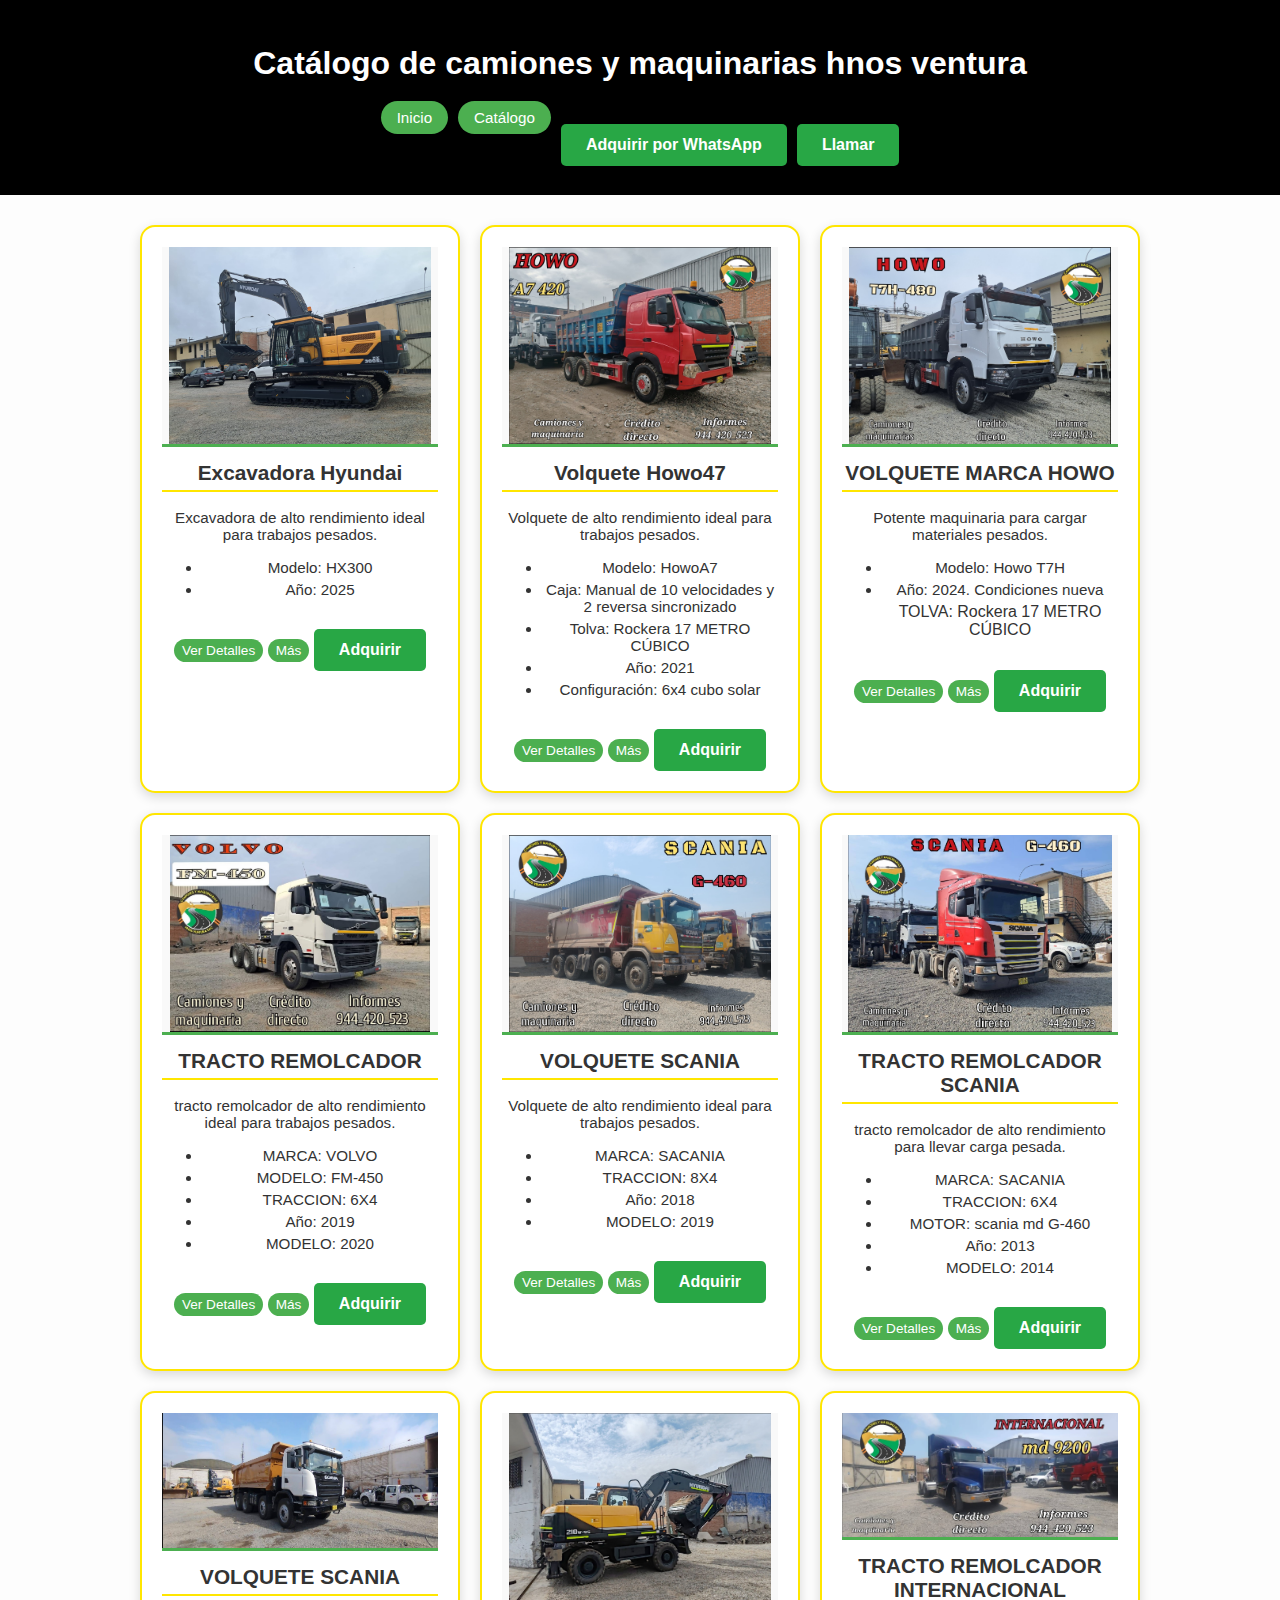
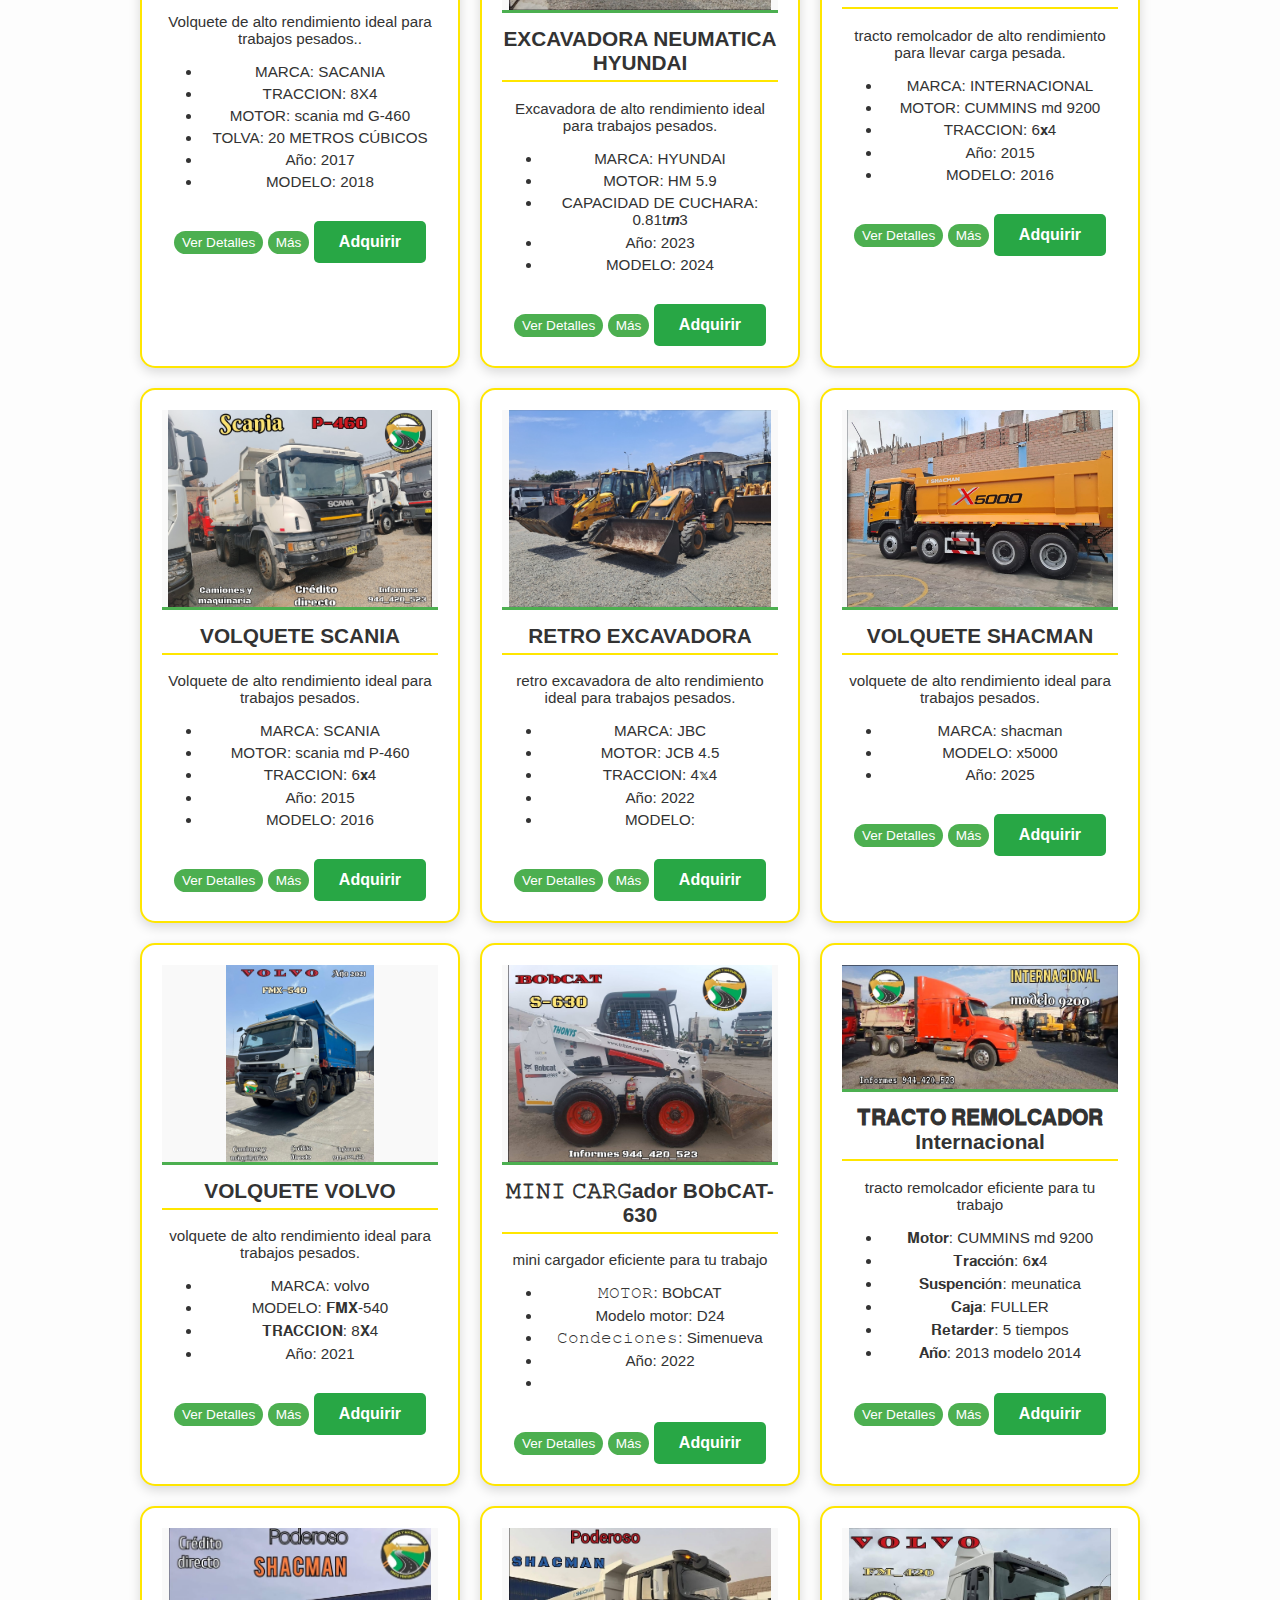
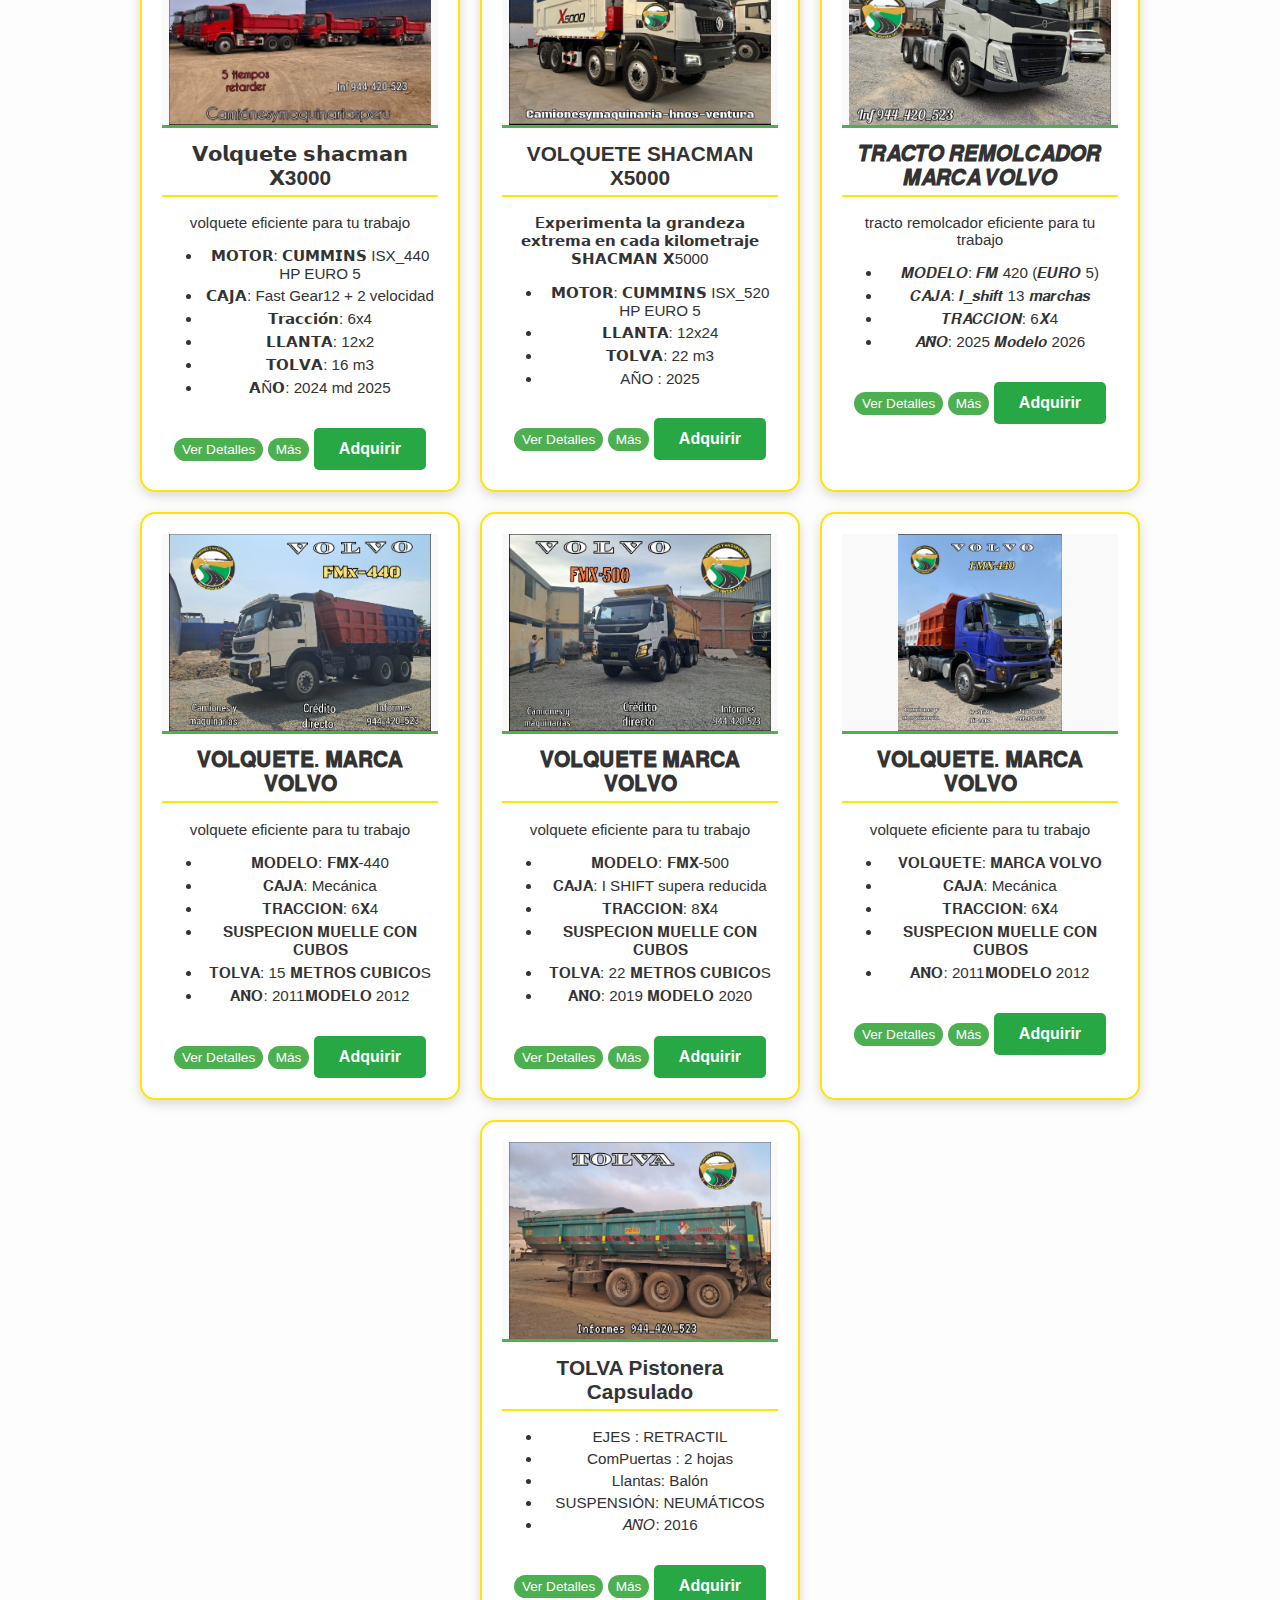
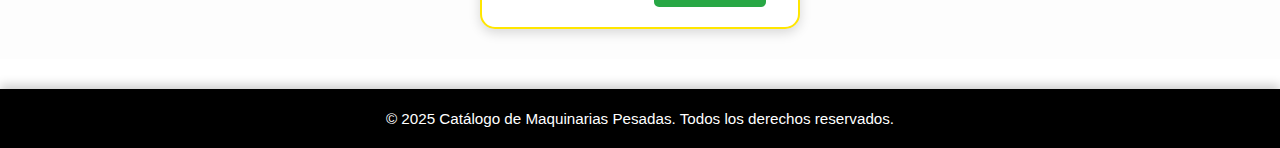
<file: index.html>
<!DOCTYPE html>
<html lang="es">
<head>
    <meta charset="UTF-8">
    <meta name="viewport" content="width=device-width, initial-scale=1.0">
    <title>Catálogo de camiones y maquinarias hnos ventura</title>
    <link rel="stylesheet" href="estilo.css">
</head>
<body>
    <header>
        <h1>Catálogo de camiones y maquinarias hnos ventura</h1>
        <nav>
            <ul>
                <li><a href="#inicio">Inicio</a></li>
                <li><a href="#catalogo">Catálogo</a></li>
                <li><a href="https://wa.me/944420523" class="btn-adquirir">Adquirir por WhatsApp</a></li>
                <li><a href="tel:+51 944 420 523" class="btn-adquirir">Llamar</a></li>
            </ul>
        </nav>
    </header>

    <section id="catalogo" class="catalogo">
        <div class="maquinaria">
            <img src="img/EXCAVADORA1/1.jpeg" alt="Excavadora">
            <h2>Excavadora Hyundai</h2>
            <p>Excavadora de alto rendimiento ideal para trabajos pesados.</p>
            <ul>
                <li>Modelo: HX300</li>
                <li>Año: 2025</li>
            </ul>
            <button onclick="mostrarDetalles('detalles1')">Ver Detalles</button>
            <div id="detalles1" class="detalles oculto">
                <p>Incluye tecnología avanzada de control, cabina ergonómica y mayor eficiencia en el consumo de combustible.</p>
                <button onclick="cerrarDetalles('detalles1')">Cerrar</button>
            </div>
            <button onclick="mostrarMas('galeria1')">Más</button>
            <div id="galeria1" class="galeria oculto">
                <img src="img/EXCAVADORA1/2.jpeg" alt="Excavadora vista lateral">
                <img src="img/EXCAVADORA1/3.jpeg" alt="Excavadora en acción">
            </div>
            <a href="https://wa.me/944420523" class="btn-adquirir"
            onclick="enviarWhatsApp('Excavadora Hyundai, Modelo: HX300, Año: 2025.')">
            Adquirir
         </a>
        </div>

        <div class="maquinaria">
            <img src="img/HOWO1/4.jpg" alt="Volquete Howo47">
            <h2>Volquete Howo47</h2>
            <p>Volquete de alto rendimiento ideal para trabajos pesados.</p>
            <ul>
                <li>Modelo: HowoA7</li>
                <li>Caja: Manual de 10 velocidades y 2 reversa sincronizado</li>
                <li>Tolva: Rockera 17 METRO CÚBICO</li>
                <li>Año: 2021</li>
                <li>Configuración: 6x4 cubo solar</li>
            </ul>
            <button onclick="mostrarDetalles('detalles2')">Ver Detalles</button>
            <div id="detalles2" class="detalles oculto">
                <p>Equipado con un potente motor que ofrece mayor rendimiento y durabilidad.</p>
                <button onclick="cerrarDetalles('detalles2')">Cerrar</button>
            </div>
            <button onclick="mostrarMas('galeria2')">Más</button>
            <div id="galeria2" class="galeria oculto">
                <img src="img/HOWO1/5.jpg" alt="Volquete vista lateral">
                <img src="img/HOWO1/6.jpg" alt="Volquete en acción">
                <img src="img/HOWO1/7.jpg" alt="Volquete en acción">
            </div>
            <a href="https://wa.me/944420523" class="btn-adquirir"
            onclick="enviarWhatsApp('Volquete Howo47 , Modelo: HowoA7  , Tolva: Rockera 17 METRO CÚBICO , Año: 2021 .')">
            Adquirir
         </a>
        </div>

        <div class="maquinaria">
            <img src="img/HOWO2/1.jpg" alt="volquete">
            <h2>VOLQUETE MARCA HOWO </h2>
            <p>Potente maquinaria para cargar materiales pesados.</p>
            <ul>
                <li>Modelo: Howo T7H</li>
                <li>Año:  2024. Condiciones nueva </li>
                </li>TOLVA:     Rockera 17 METRO CÚBICO</li>
            </ul>
            <button onclick="mostrarDetalles('detalles3')">Ver Detalles</button>
            <div id="detalles3" class="detalles oculto">
                <p>Con excelente capacidad de carga y eficiencia en el consumo de combustible.</p>
                <button onclick="cerrarDetalles('detalles3')">Cerrar</button>
            </div>
            <button onclick="mostrarMas('galeria3')">Más</button>
            <div id="galeria3" class="galeria oculto">
                <img src="img/HOWO2/2.jpg" alt="Cargador frontal lateral">
                <img src="img/HOWO2/3.jpg" alt="Cargador frontal en acción">
                <img src="img/HOWO2/1.jpg" alt="Cargador frontal en acción">
            </div>
            <a href="https://wa.me/944420523" class="btn-adquirir"
            onclick="enviarWhatsApp('VOLQUETE MARCA HOWO , Modelo: Howo T7H , Año:  2024. Condiciones nueva , TOLVA:     Rockera 17 METRO CÚBICO.')">
            Adquirir
         </a>
        </div>

        <div class="maquinaria">
            <img src="img/TRACTO REMOLCADOR1/1.jpg" alt="Tracto remolcador">
            <h2>TRACTO REMOLCADOR </h2>
            <p>tracto remolcador de alto rendimiento ideal para trabajos pesados.</p>
            <ul>
                <li>MARCA: VOLVO </li>
                <li>MODELO: FM-450 </li>
                <li>TRACCION: 6X4 </li>
                <li>Año: 2019</li>
                <li>MODELO: 2020</li>
            </ul>
            <button onclick="mostrarDetalles('detalles4')">Ver Detalles</button>
            <div id="detalles4" class="detalles oculto">
                <p>Cuenta con un diseño robusto y sistema hidráulico avanzado.</p>
                <button onclick="cerrarDetalles('detalles4')">Cerrar</button>
            </div>
            <button onclick="mostrarMas('galeria4')">Más</button>
            <div id="galeria4" class="galeria oculto">
                <img src="img/TRACTO REMOLCADOR1/2.jpg" alt="Retroexcavadora vista lateral">
                <img src="img/TRACTO REMOLCADOR1/3.jpg" alt="Retroexcavadora en acción">
                <img src="img/TRACTO REMOLCADOR1/4.jpg" alt="Retroexcavadora en acción">
                <img src="img/TRACTO REMOLCADOR1/5.jpg" alt="Retroexcavadora en acción">
            </div>
            <a href="https://wa.me/944420523" class="btn-adquirir"
            onclick="enviarWhatsApp('TRACTO REMOLCADOR , MARCA: VOLVO , MODELO: FM-450 , TRACCION: 6X4 , Año: 2019.')">
            Adquirir
         </a>
        </div>
        <div class="maquinaria">
            <img src="img/VOLQUETE SCANIA/1.jpg" alt="volquete scania">
            <h2>VOLQUETE SCANIA  </h2>
            <p>Volquete de alto rendimiento ideal para trabajos pesados.</p>
            <ul>
                <li>MARCA: SACANIA </li>
                <li>TRACCION: 8X4 </li>
                <li>Año: 2018</li>
                <li>MODELO: 2019</li>
            </ul>
            <button onclick="mostrarDetalles('detalles5')">Ver Detalles</button>
            <div id="detalles5" class="detalles oculto">
                <p>Cuenta con un diseño robusto y sistema hidráulico avanzado.</p>
                <button onclick="cerrarDetalles('detalles5')">Cerrar</button>
            </div>
            <button onclick="mostrarMas('galeria5')">Más</button>
            <div id="galeria5" class="galeria oculto">
                <img src="img/VOLQUETE SCANIA/2.jpg" alt="Retroexcavadora vista lateral">
                <img src="img/VOLQUETE SCANIA/3.jpg" alt="Retroexcavadora en acción">
                <img src="img/VOLQUETE SCANIA/4.jpg" alt="Retroexcavadora en acción">
                <img src="img/VOLQUETE SCANIA/5.jpg" alt="Retroexcavadora en acción">
            </div>
            <a href="https://wa.me/944420523" class="btn-adquirir"
            onclick="enviarWhatsApp('VOLQUETE SCANIA , MARCA: SACANIA , TRACCION: 8X4 , Año: 2018 , MODELO: 2019  .')">
            Adquirir
         </a>
        </div>
        <div class="maquinaria">
            <img src="img/TRACTO REMOLCADOR2/1.jpg" alt="tracto remolcador scania">
            <h2> TRACTO REMOLCADOR SCANIA  </h2>
            <p>tracto remolcador de alto rendimiento para llevar carga pesada.</p>
            <ul>
                <li>MARCA: SACANIA </li>
                <li>TRACCION: 6X4 </li>
                <li>MOTOR:  scania  md G-460 </li>
                <li>Año: 2013</li>
                <li>MODELO: 2014</li>
            </ul>
            <button onclick="mostrarDetalles('detalles6')">Ver Detalles</button>
            <div id="detalles6" class="detalles oculto">
                <p>Cuenta con un diseño robusto y sistema hidráulico avanzado.</p>
                <button onclick="cerrarDetalles('detalles6')">Cerrar</button>
            </div>
            <button onclick="mostrarMas('galeria6')">Más</button>
            <div id="galeria6" class="galeria oculto">
                <img src="img/TRACTO REMOLCADOR2/2.jpg" alt="Retroexcavadora vista lateral">
                <img src="img/TRACTO REMOLCADOR2/3.jpg" alt="Retroexcavadora en acción">
                <img src="img/TRACTO REMOLCADOR2/4.jpg" alt="Retroexcavadora en acción">
                <img src="img/TRACTO REMOLCADOR2/5.jpg" alt="Retroexcavadora en acción">
            </div>
            <a href="https://wa.me/944420523" class="btn-adquirir"
            onclick="enviarWhatsApp('TRACTO REMOLCADOR SCANIA  , MARCA: SACANIA , TRACCION: 6X4 , MOTOR:  scania  md G-460 , Año: 2013 , MODELO: 2014.')">
            Adquirir
         </a>
        </div>
        <div class="maquinaria">
            <img src="img/VOLQUETE 2/5.jpg" alt="volquete scania">
            <h2> VOLQUETE SCANIA  </h2>
            <p>Volquete de alto rendimiento ideal para trabajos pesados..</p>
            <ul>
                <li>MARCA: SACANIA </li>
                <li>TRACCION: 8X4 </li>
                <li>MOTOR:  scania  md G-460 </li>
                <li>TOLVA:  20 METROS CÚBICOS</li>
                <li>Año: 2017</li>
                <li>MODELO: 2018</li>
            </ul>
            <button onclick="mostrarDetalles('detalles7')">Ver Detalles</button>
            <div id="detalles7" class="detalles oculto">
                <p>Cuenta con un diseño robusto y sistema hidráulico avanzado.</p>
                <button onclick="cerrarDetalles('detalles7')">Cerrar</button>
            </div>
            <button onclick="mostrarMas('galeria7')">Más</button>
            <div id="galeria7" class="galeria oculto">
                <img src="img/VOLQUETE 2/4.jpg" alt="Retroexcavadora vista lateral">
                <img src="img/VOLQUETE 2/3.jpg" alt="Retroexcavadora en acción">
                <img src="img/VOLQUETE 2/2.jpg" alt="Retroexcavadora en acción">
                <img src="img/VOLQUETE 2/1.jpg" alt="Retroexcavadora en acción">
                <img src="img/VOLQUETE 2/6.jpg" alt="Retroexcavadora en acción">
            </div>
            <a href="https://wa.me/944420523" class="btn-adquirir"
            onclick="enviarWhatsApp('VOLQUETE SCANIA  , MARCA: SACANIA , TRACCION: 8X4  , MOTOR:  scania  md G-460 , TOLVA:  20 METROS CÚBICOS , Año: 2017 , MODELO: 2018.')">
            Adquirir
         </a>
        </div>
        <div class="maquinaria">
            <img src="img/EXCAVADORA RUEDAS/5.jpg" alt="Excavadora">
            <h2> EXCAVADORA NEUMATICA HYUNDAI  </h2>
            <p>Excavadora de alto rendimiento ideal para trabajos pesados.</p>
            <ul>
                <li>MARCA: HYUNDAI</li>
                <li>MOTOR:   HM 5.9 </li>
                <li>CAPACIDAD DE CUCHARA:  0.81t𝒎3 </li>
                <li>Año: 2023</li>
                <li>MODELO: 2024</li>
            </ul>
            <button onclick="mostrarDetalles('detalles8')">Ver Detalles</button>
            <div id="detalles8" class="detalles oculto">
                <p>Cuenta con un diseño robusto y sistema hidráulico avanzado.</p>
                <button onclick="cerrarDetalles('detalles8')">Cerrar</button>
            </div>
            <button onclick="mostrarMas('galeria8')">Más</button>
            <div id="galeria8" class="galeria oculto">
                <img src="img/EXCAVADORA RUEDAS/1.jpg" alt="Retroexcavadora vista lateral">
                <img src="img/EXCAVADORA RUEDAS/2.jpg" alt="Retroexcavadora en acción">
                <img src="img/EXCAVADORA RUEDAS/3.jpg" alt="Retroexcavadora en acción">
                <img src="img/EXCAVADORA RUEDAS/4.jpg" alt="Retroexcavadora en acción">
                <img src="img/EXCAVADORA RUEDAS/5.jpg" alt="Retroexcavadora en acción">
            </div>
            <a href="https://wa.me/944420523" class="btn-adquirir"
            onclick="enviarWhatsApp('EXCAVADORA NEUMATICA HYUNDAI  , MARCA: HYUNDAI , MOTOR:   HM 5.9  , CAPACIDAD DE CUCHARA:  0.81t𝒎3 , Año: 2023 , MODELO: 2024.')">
            Adquirir
         </a>
        </div>
        <div class="maquinaria">
            <img src="img/TRACTO INTER/1.jpg" alt="Excavadora">
            <h2> TRACTO REMOLCADOR INTERNACIONAL   </h2>
            <p>tracto remolcador de alto rendimiento para llevar carga pesada.</p>
            <ul>
                <li>MARCA: INTERNACIONAL</li>
                <li>MOTOR:   CUMMINS  md 9200 </li>
                <li>TRACCION: 6𝐱4 </li>
                <li>Año: 2015</li>
                <li>MODELO: 2016</li>
            </ul>
            <button onclick="mostrarDetalles('detalles9')">Ver Detalles</button>
            <div id="detalles9" class="detalles oculto">
                <p>Cuenta con un diseño robusto y sistema hidráulico avanzado.</p>
                <button onclick="cerrarDetalles('detalles9')">Cerrar</button>
            </div>
            <button onclick="mostrarMas('galeria9')">Más</button>
            <div id="galeria9" class="galeria oculto">
                <img src="img/TRACTO INTER/2.jpg" alt="Retroexcavadora vista lateral">
                <img src="img/TRACTO INTER/3.jpg" alt="Retroexcavadora en acción">
                <img src="img/TRACTO INTER/4.jpg" alt="Retroexcavadora en acción">
                <img src="img/TRACTO INTER/5.jpg" alt="Retroexcavadora en acción">
                <img src="img/TRACTO INTER/6.jpg" alt="Retroexcavadora en acción">
            </div>
            <a href="https://wa.me/944420523" class="btn-adquirir"
            onclick="enviarWhatsApp('TRACTO REMOLCADOR INTERNACIONAL , MARCA: INTERNACIONAL , MOTOR:   CUMMINS  md 9200 , TRACCION: 6𝐱4  , Año: 2015 , MODELO: 2016.')">
            Adquirir
         </a>
        </div>
        <div class="maquinaria">
            <img src="img/VOLQUETE3/1.jpg" alt="Excavadora">
            <h2> VOLQUETE SCANIA  </h2>
            <p>Volquete de alto rendimiento ideal para trabajos pesados.</p>
            <ul>
                <li>MARCA: SCANIA</li>
                <li>MOTOR:   scania  md P-460 </li>
                <li>TRACCION: 6𝐱4 </li>
                <li>Año: 2015</li>
                <li>MODELO: 2016</li>
            </ul>
            <button onclick="mostrarDetalles('detalles10')">Ver Detalles</button>
            <div id="detalles10" class="detalles oculto">
                <p>Cuenta con un diseño robusto y sistema hidráulico avanzado.</p>
                <button onclick="cerrarDetalles('detalles10')">Cerrar</button>
            </div>
            <button onclick="mostrarMas('galeria10')">Más</button>
            <div id="galeria10" class="galeria oculto">
                <img src="img/VOLQUETE3/2.jpg" alt="Retroexcavadora vista lateral">
                <img src="img/VOLQUETE3/3.jpg" alt="Retroexcavadora en acción">
                <img src="img/VOLQUETE3/4.jpg" alt="Retroexcavadora en acción">
                <img src="img/VOLQUETE3/5.jpg" alt="Retroexcavadora en acción">
                <img src="img/VOLQUETE3/6.jpg" alt="Retroexcavadora en acción">
            </div>
            <a href="https://wa.me/944420523" class="btn-adquirir"
            onclick="enviarWhatsApp('VOLQUETE SCANIA , MARCA: SCANIA , MOTOR:   scania  md P-460 , TRACCION: 6𝐱4  , Año: 2015 , MODELO: 2016.')">
            Adquirir
         </a>
        </div>
        <div class="maquinaria">
            <img src="img/RETRO EXCAVADORA/6.jpg" alt="Excavadora">
            <h2> RETRO EXCAVADORA </h2>
            <p>retro excavadora de alto rendimiento ideal para trabajos pesados.</p>
            <ul>
                <li>MARCA: JBC</li>
                <li>MOTOR:  JCB  4.5 </li>
                <li>TRACCION: 4𝕩4   </li>
                <li>Año: 2022</li>
                <li>MODELO:</li>
            </ul>
            <button onclick="mostrarDetalles('detalles11')">Ver Detalles</button>
            <div id="detalles11" class="detalles oculto">
                <p>Cuenta con un diseño robusto y sistema hidráulico avanzado.</p>
                <button onclick="cerrarDetalles('detalles11')">Cerrar</button>
            </div>
            <button onclick="mostrarMas('galeria11')">Más</button>
            <div id="galeria11" class="galeria oculto">
                <img src="img/RETRO EXCAVADORA/1.jpg" alt="Retroexcavadora vista lateral">
                <img src="img/RETRO EXCAVADORA/2.jpg" alt="Retroexcavadora en acción">
                <img src="img/RETRO EXCAVADORA/3.jpg" alt="Retroexcavadora en acción">
                <img src="img/RETRO EXCAVADORA/4.jpg" alt="Retroexcavadora en acción">
                <img src="img/RETRO EXCAVADORA/5.jpg" alt="Retroexcavadora en acción">
            </div>
            <a href="https://wa.me/944420523" class="btn-adquirir"
            onclick="enviarWhatsApp(' RETRO EXCAVADORA , MARCA: JBC , MOTOR:  JCB  4.5 , TRACCION: 4𝕩4 , Año: 2022.')">
            Adquirir
         </a>
        </div>
        <div class="maquinaria">
            <img src="img/VOLQUETE SHACMAN/1.jpg" alt="Excavadora">
            <h2> VOLQUETE SHACMAN </h2>
            <p>volquete  de alto rendimiento ideal para trabajos pesados.</p>
            <ul>
                <li>MARCA: shacman </li>
                <li>MODELO: x5000</li>
                <li>Año: 2025</li>
            </ul>
            <button onclick="mostrarDetalles('detalles12')">Ver Detalles</button>
            <div id="detalles12" class="detalles oculto">
                <p>Cuenta con un diseño robusto y sistema hidráulico avanzado.</p>
                <button onclick="cerrarDetalles('detalles12')">Cerrar</button>
            </div>
            <button onclick="mostrarMas('galeria12')">Más</button>
            <div id="galeria12" class="galeria oculto">
                <img src="img/VOLQUETE SHACMAN/2.jpg" alt="Retroexcavadora vista lateral">
                <img src="img/VOLQUETE SHACMAN/3.jpg" alt="Retroexcavadora en acción">
                <img src="img/VOLQUETE SHACMAN/4.jpg" alt="Retroexcavadora en acción">
                <img src="img/VOLQUETE SHACMAN/5.jpg" alt="Retroexcavadora en acción">
                
            </div>
            <a href="https://wa.me/944420523" class="btn-adquirir"
            onclick="enviarWhatsApp('VOLQUETE SHACMAN , MARCA: shacman  , MODELO: x5000 , Año: 2025.')">
            Adquirir
         </a>
        </div>
        <div class="maquinaria">
            <img src="img/VOLQUETE VOLVO/1.jpg" alt="Excavadora">
            <h2> VOLQUETE VOLVO </h2>
            <p>volquete  de alto rendimiento ideal para trabajos pesados.</p>
            <ul>
                <li>MARCA: volvo </li>
                <li>MODELO: 𝐅𝐌𝐗-540</li>
                <li>𝐓𝐑𝐀𝐂𝐂𝐈𝐎𝐍:    8𝐗4</li>
                <li>Año: 2021</li>
            </ul>
            <button onclick="mostrarDetalles('detalles13')">Ver Detalles</button>
            <div id="detalles13" class="detalles oculto">
                <p>Cuenta con un diseño robusto y sistema hidráulico avanzado.</p>
                <button onclick="cerrarDetalles('detalles13')">Cerrar</button>
            </div>
            <button onclick="mostrarMas('galeria13')">Más</button>
            <div id="galeria13" class="galeria oculto">
                <img src="img/VOLQUETE VOLVO/2.jpg" alt="Retroexcavadora vista lateral">
                <img src="img/VOLQUETE VOLVO/3.jpg" alt="Retroexcavadora en acción">
                <img src="img/VOLQUETE VOLVO/4.jpg" alt="Retroexcavadora en acción">
                <img src="img/VOLQUETE VOLVO/5.jpg" alt="Retroexcavadora en acción">
                <img src="img/VOLQUETE VOLVO/6.jpg" alt="Retroexcavadora en acción">
                
            </div>
            <a href="https://wa.me/944420523" class="btn-adquirir"
            onclick="enviarWhatsApp('VOLQUETE VOLVO , MARCA: volvo  , MODELO: 𝐅𝐌𝐗-540 , 𝐓𝐑𝐀𝐂𝐂𝐈𝐎𝐍:    8𝐗4 , Año: 2021.')">
            Adquirir
         </a>
        </div>
        <div class="maquinaria">
            <img src="img/MINICARGADOR/1.jpg" alt="Excavadora">
            <h2> 𝙼𝙸𝙽𝙸 𝙲𝙰𝚁𝙶ador BObCAT-630 </h2>
            <p>mini cargador eficiente para tu trabajo</p>
            <ul>
                <li>𝙼𝙾𝚃𝙾𝚁:   BObCAT</li>
                <li>Modelo motor:   D24</li>
                <li>𝙲𝚘𝚗𝚍𝚎𝚌𝚒𝚘𝚗𝚎𝚜: Simenueva</li>
                <li>Año: 2022</li>
                <li> </li>
            </ul>
            <button onclick="mostrarDetalles('detalles14')">Ver Detalles</button>
            <div id="detalles14" class="detalles oculto">
                <p>Cuenta con un diseño robusto y sistema hidráulico avanzado.</p>
                <button onclick="cerrarDetalles('detalles14')">Cerrar</button>
            </div>
            <button onclick="mostrarMas('galeria14')">Más</button>
            <div id="galeria14" class="galeria oculto">
                <img src="img/MINICARGADOR/2.jpg" alt="Retroexcavadora vista lateral">
                <img src="img/MINICARGADOR/3.jpg" alt="Retroexcavadora en acción">
                <img src="img/MINICARGADOR/4.jpg" alt="Retroexcavadora en acción">
                <img src="img/MINICARGADOR/5.jpg" alt="Retroexcavadora en acción">
                <img src="img/MINICARGADOR/6.jpg" alt="Retroexcavadora en acción">
                
            </div>
            <a href="https://wa.me/944420523" class="btn-adquirir"
            onclick="enviarWhatsApp('𝙼𝙸𝙽𝙸 𝙲𝙰𝚁𝙶ador BObCAT-630 , 𝙼𝙾𝚃𝙾𝚁:   BObCAT , Modelo motor:   D24 , 𝙲𝚘𝚗𝚍𝚎𝚌𝚒𝚘𝚗𝚎𝚜: Simenueva , Año: 2022.')">
            Adquirir
         </a>
        </div>
        <div class="maquinaria">
            <img src="img/TRACTO REMOLCADOR CAMION/1.jpg" alt="Excavadora">
            <h2>𝐓𝐑𝐀𝐂𝐓𝐎  𝐑𝐄𝐌𝐎𝐋𝐂𝐀𝐃𝐎𝐑 Internacional</h2>
            <p>tracto remolcador eficiente para tu trabajo</p>
            <ul>
                <li>𝐌𝐨𝐭𝐨𝐫:  CUMMINS  md 9200</li>
                <li>𝐓𝐫𝐚𝐜𝐜𝐢ó𝐧:     6𝐱4</li>
                <li>𝐒𝐮𝐬𝐩𝐞𝐧𝐜𝐢ó𝐧: meunatica</li>
                <li>𝐂𝐚𝐣𝐚:   FULLER  </li>
                <li>𝐑𝐞𝐭𝐚𝐫𝐝𝐞𝐫:  5 tiempos </li>
                <li>𝐀𝐧̃𝐨:  2013 modelo 2014 </li>
                
            </ul>
            <button onclick="mostrarDetalles('detalles15')">Ver Detalles</button>
            <div id="detalles15" class="detalles oculto">
                <p>Cuenta con un diseño robusto y sistema hidráulico avanzado.</p>
                <button onclick="cerrarDetalles('detalles15')">Cerrar</button>
            </div>
            <button onclick="mostrarMas('galeria15')">Más</button>
            <div id="galeria15" class="galeria oculto">
                <img src="img/TRACTO REMOLCADOR CAMION/2.jpg" alt="Retroexcavadora vista lateral">
                <img src="img/TRACTO REMOLCADOR CAMION/3.jpg" alt="Retroexcavadora en acción">
                <img src="img/TRACTO REMOLCADOR CAMION/4.jpg" alt="Retroexcavadora en acción">
                <img src="img/TRACTO REMOLCADOR CAMION/5.jpg" alt="Retroexcavadora en acción">
                <img src="img/TRACTO REMOLCADOR CAMION/6.jpg" alt="Retroexcavadora en acción">
                
            </div>
            <a href="https://wa.me/944420523" class="btn-adquirir"
            onclick="enviarWhatsApp('𝐓𝐑𝐀𝐂𝐓𝐎  𝐑𝐄𝐌𝐎𝐋𝐂𝐀𝐃𝐎𝐑 Internacional , 𝐌𝐨𝐭𝐨𝐫:  CUMMINS  md 9200 , 𝐓𝐫𝐚𝐜𝐜𝐢ó𝐧:     6𝐱4 , 𝐒𝐮𝐬𝐩𝐞𝐧𝐜𝐢ó𝐧: meunatica , 𝐂𝐚𝐣𝐚:   FULLER , 𝐑𝐞𝐭𝐚𝐫𝐝𝐞𝐫:  5 tiempos , 𝐀𝐧̃𝐨:  2013 modelo 2014.')">
            Adquirir
         </a>
        </div>
        <div class="maquinaria">
            <img src="img/VOLQUETE SHACMAN 1/1.jpg" alt="Excavadora">
            <h2>𝗩𝗼𝗹𝗾𝘂𝗲𝘁𝗲 𝘀𝗵𝗮𝗰𝗺𝗮𝗻 𝗫3000 </h2>
            <p>volquete eficiente para tu trabajo</p>
            <ul>
                <li>𝗠𝗢𝗧𝗢𝗥: 𝗖𝗨𝗠𝗠𝗜𝗡𝗦 ISX_440 HP EURO 5</li>
                <li>𝗖𝗔𝗝𝗔:  Fast Gear12 + 2 velocidad</li>
                <li>𝗧𝗿𝗮𝗰𝗰𝗶𝗼́𝗻: 6x4</li>
                <li>𝗟𝗟𝗔𝗡𝗧𝗔:  12x2  </li>
                <li> 𝗧𝗢𝗟𝗩𝗔:  16 m3 </li>
                <li>𝗔Ñ𝗢:  2024 md 2025 </li>
                
            </ul>
            <button onclick="mostrarDetalles('detalles16')">Ver Detalles</button>
            <div id="detalles16" class="detalles oculto">
                <p>Cuenta con un diseño robusto y sistema hidráulico avanzado.</p>
                <button onclick="cerrarDetalles('detalles16')">Cerrar</button>
            </div>
            <button onclick="mostrarMas('galeria16')">Más</button>
            <div id="galeria16" class="galeria oculto">
                <img src="img/VOLQUETE SHACMAN 1/2.jpg" alt="Retroexcavadora vista lateral">
                <img src="img/VOLQUETE SHACMAN 1/3.jpg" alt="Retroexcavadora en acción">
                <img src="img/VOLQUETE SHACMAN 1/4.jpg" alt="Retroexcavadora en acción">
                <img src="img/VOLQUETE SHACMAN 1/5.jpg" alt="Retroexcavadora en acción">
                <img src="img/VOLQUETE SHACMAN 1/6.jpg" alt="Retroexcavadora en acción">
                
            </div>
            <a href="https://wa.me/944420523" class="btn-adquirir"
            onclick="enviarWhatsApp('𝗩𝗼𝗹𝗾𝘂𝗲𝘁𝗲 𝘀𝗵𝗮𝗰𝗺𝗮𝗻 𝗫3000  , 𝗠𝗢𝗧𝗢𝗥: 𝗖𝗨𝗠𝗠𝗜𝗡𝗦 ISX_440 HP EURO 5 , 𝗖𝗔𝗝𝗔:  Fast Gear12 + 2 velocidad , 𝗧𝗿𝗮𝗰𝗰𝗶𝗼́𝗻: 6x4 , 𝗔Ñ𝗢:  2024 md 2025.')">
            Adquirir
         </a>
        </div>
    </div>
    <div class="maquinaria">
        <img src="img2/x5000/1.jpg" alt="Excavadora">
        <h2>VOLQUETE SHACMAN X5000 </h2>
        <p>𝐄𝘅𝗽𝗲𝗿𝗶𝗺𝗲𝗻𝘁𝗮 𝗹𝗮 𝗴𝗿𝗮𝗻𝗱𝗲𝘇𝗮 𝗲𝘅𝘁𝗿𝗲𝗺𝗮 𝗲𝗻 𝗰𝗮𝗱𝗮 𝗸𝗶𝗹𝗼𝗺𝗲𝘁𝗿𝗮𝗷𝗲 𝗦𝗛𝗔𝗖𝗠𝗔𝗡 𝗫5000</p>
        <ul>
            <li>𝗠𝗢𝗧𝗢𝗥:  𝗖𝗨𝗠𝗠𝗜𝗡𝗦 ISX_520 HP EURO 5</li>
            <li>𝗟𝗟𝗔𝗡𝗧𝗔:  12x24</li>
            <li>𝗧𝗢𝗟𝗩𝗔:   22 m3</li>
            <li>AÑO :    2025 </li>
        </ul>
        <button onclick="mostrarDetalles('detalles19')">Ver Detalles</button>
        <div id="detalles19" class="detalles oculto">
            <p>Cuenta con un diseño robusto y sistema hidráulico avanzado.</p>
            <button onclick="cerrarDetalles('detalles19')">Cerrar</button>
        </div>
        <button onclick="mostrarMas('galeria19')">Más</button>
        <div id="galeria19" class="galeria oculto">
            <img src="img2/x5000/2.jpg" alt="Retroexcavadora vista lateral">
            <img src="img2/x5000/3.jpg" alt="Retroexcavadora en acción">
            <img src="img2/x5000/4.jpg" alt="Retroexcavadora en acción">
            </div>
            <a href="https://wa.me/944420523" class="btn-adquirir"
            onclick="enviarWhatsApp('VOLQUETE SHACMAN X5000  , 𝗠𝗢𝗧𝗢𝗥:  𝗖𝗨𝗠𝗠𝗜𝗡𝗦 ISX_520 HP EURO 5 , 𝗟𝗟𝗔𝗡𝗧𝗔:  12x24 , 𝗧𝗢𝗟𝗩𝗔:   22 m3 , AÑO :    2025.')">
            Adquirir
         </a>
        </div>
<div class="maquinaria">
    <img src="img2/TRACTO VOLVO/1.jpg" alt="Excavadora">
    <h2>𝑻𝑹𝑨𝑪𝑻𝑶 𝑹𝑬𝑴𝑶𝑳𝑪𝑨𝑫𝑶𝑹  𝑴𝑨𝑹𝑪𝑨 𝑽𝑶𝑳𝑽𝑶 </h2>
    <p>tracto remolcador eficiente para tu trabajo</p>
    <ul>
        <li>𝑴𝑶𝑫𝑬𝑳𝑶:   𝑭𝑴 420   (𝑬𝑼𝑹𝑶 5)</li>
        <li>𝑪𝑨𝑱𝑨:       𝑰_𝒔𝒉𝒊𝒇𝒕 13 𝒎𝒂𝒓𝒄𝒉𝒂𝒔</li>
        <li>𝑻𝑹𝑨𝑪𝑪𝑰𝑶𝑵:        6𝑿4</li>
        <li>𝑨𝑵̃𝑶:   2025 𝑴𝒐𝒅𝒆𝒍𝒐 2026</li>
        
    </ul>
    <button onclick="mostrarDetalles('detalles20')">Ver Detalles</button>
    <div id="detalles20" class="detalles oculto">
        <p>Cuenta con un diseño robusto y sistema hidráulico avanzado.</p>
        <button onclick="cerrarDetalles('detalles20')">Cerrar</button>
    </div>
    <button onclick="mostrarMas('galeria20')">Más</button>
    <div id="galeria20" class="galeria oculto">
        <img src="img2/TRACTO VOLVO/2.jpg" alt="Retroexcavadora vista lateral">
        <img src="img2/TRACTO VOLVO/3.jpg" alt="Retroexcavadora en acción">
        <img src="img2/TRACTO VOLVO/4.jpg" alt="Retroexcavadora en acción">
        <img src="img2/TRACTO VOLVO/5.jpg" alt="Retroexcavadora en acción">
        <img src="img2/TRACTO VOLVO/6.jpg" alt="Retroexcavadora en acción">   
    </div>
    <a href="https://wa.me/944420523" class="btn-adquirir"
    onclick="enviarWhatsApp('𝑻𝑹𝑨𝑪𝑻𝑶 𝑹𝑬𝑴𝑶𝑳𝑪𝑨𝑫𝑶𝑹  𝑴𝑨𝑹𝑪𝑨 𝑽𝑶𝑳𝑽𝑶 , 𝑴𝑶𝑫𝑬𝑳𝑶:   𝑭𝑴 420   𝑬𝑼𝑹𝑶 5 , 𝑪𝑨𝑱𝑨:       𝑰_𝒔𝒉𝒊𝒇𝒕 13 𝒎𝒂𝒓𝒄𝒉𝒂𝒔 , 𝑻𝑹𝑨𝑪𝑪𝑰𝑶𝑵:        6𝑿4 , 𝑨𝑵̃𝑶:   2025 𝑴𝒐𝒅𝒆𝒍𝒐 2026.')">
    Adquirir
 </a>
</div>
<div class="maquinaria">
    <img src="img2/VOLQUETE VOLVO1/1.jpg" alt="Excavadora">
    <h2>𝐕𝐎𝐋𝐐𝐔𝐄𝐓𝐄.  𝐌𝐀𝐑𝐂𝐀 𝐕𝐎𝐋𝐕𝐎  </h2>
    <p>volquete eficiente para tu trabajo</p>
    <ul>
        <li>𝐌𝐎𝐃𝐄𝐋𝐎:   𝐅𝐌𝐗-440</li>
        <li>𝐂𝐀𝐉𝐀:    Mecánica </li>
        <li>𝐓𝐑𝐀𝐂𝐂𝐈𝐎𝐍:   6𝐗4 </li>
        <li>𝐒𝐔𝐒𝐏𝐄𝐂𝐈𝐎𝐍 𝐌𝐔𝐄𝐋𝐋𝐄 𝐂𝐎𝐍 𝐂𝐔𝐁𝐎𝐒</li>
        <li>𝐓𝐎𝐋𝐕𝐀:  15 𝐌𝐄𝐓𝐑𝐎𝐒 𝐂𝐔𝐁𝐈𝐂𝐎S</li>
        <li>𝐀𝐍̃𝐎:     2011𝐌𝐎𝐃𝐄𝐋𝐎 2012</li>
        
    </ul>
    <button onclick="mostrarDetalles('detalles21')">Ver Detalles</button>
    <div id="detalles21" class="detalles oculto">
        <p>Cuenta con un diseño robusto y sistema hidráulico avanzado.</p>
        <button onclick="cerrarDetalles('detalles21')">Cerrar</button>
    </div>
    <button onclick="mostrarMas('galeria21')">Más</button>
    <div id="galeria21" class="galeria oculto">
        <img src="img2/VOLQUETE VOLVO1/1.jpg" alt="Retroexcavadora vista lateral">
        <img src="img2/VOLQUETE VOLVO1/2.jpg" alt="Retroexcavadora en acción">
        <img src="img2/VOLQUETE VOLVO1/3.jpg" alt="Retroexcavadora en acción">
        <img src="img2/VOLQUETE VOLVO1/4.jpg" alt="Retroexcavadora en acción">
        <img src="img2/VOLQUETE VOLVO1/5.jpg" alt="Retroexcavadora en acción">
        
</div>
<a href="https://wa.me/944420523" class="btn-adquirir"
onclick="enviarWhatsApp('𝐕𝐎𝐋𝐐𝐔𝐄𝐓𝐄.  𝐌𝐀𝐑𝐂𝐀 𝐕𝐎𝐋𝐕𝐎 , 𝐌𝐎𝐃𝐄𝐋𝐎:   𝐅𝐌𝐗-440 , 𝐂𝐀𝐉𝐀:    Mecánica , 𝐓𝐑𝐀𝐂𝐂𝐈𝐎𝐍:   6𝐗4 , 𝐒𝐔𝐒𝐏𝐄𝐂𝐈𝐎𝐍 𝐌𝐔𝐄𝐋𝐋𝐄 𝐂𝐎𝐍 𝐂𝐔𝐁𝐎𝐒 , 𝐓𝐎𝐋𝐕𝐀:  15 𝐌𝐄𝐓𝐑𝐎𝐒 𝐂𝐔𝐁𝐈𝐂𝐎S , 𝐀𝐍̃𝐎:     2011𝐌𝐎𝐃𝐄𝐋𝐎 2012.')">
Adquirir
</a>
    </div>
    <div class="maquinaria">
        <img src="img2/volquete/1.jpg" alt="Excavadora">
        <h2>𝐕𝐎𝐋𝐐𝐔𝐄𝐓𝐄  𝐌𝐀𝐑𝐂𝐀 𝐕𝐎𝐋𝐕𝐎   </h2>
        <p>volquete eficiente para tu trabajo</p>
        <ul>
            <li>𝐌𝐎𝐃𝐄𝐋𝐎:    𝐅𝐌𝐗-500</li>
            <li>𝐂𝐀𝐉𝐀:   I SHIFT supera reducida  </li>
            <li>𝐓𝐑𝐀𝐂𝐂𝐈𝐎𝐍:   8𝐗4 </li>
            <li>𝐒𝐔𝐒𝐏𝐄𝐂𝐈𝐎𝐍 𝐌𝐔𝐄𝐋𝐋𝐄 𝐂𝐎𝐍 𝐂𝐔𝐁𝐎𝐒</li>
            <li>𝐓𝐎𝐋𝐕𝐀:   22 𝐌𝐄𝐓𝐑𝐎𝐒 𝐂𝐔𝐁𝐈𝐂𝐎S</li>
            <li>𝐀𝐍̃𝐎:    2019 𝐌𝐎𝐃𝐄𝐋𝐎 2020</li>
            
        </ul>
        <button onclick="mostrarDetalles('detalles22')">Ver Detalles</button>
        <div id="detalles22" class="detalles oculto">
            <p>Cuenta con un diseño robusto y sistema hidráulico avanzado.</p>
            <button onclick="cerrarDetalles('detalles22')">Cerrar</button>
        </div>
        <button onclick="mostrarMas('galeria22')">Más</button>
        <div id="galeria22" class="galeria oculto">
            <img src="img2/volquete/2.jpg" alt="Retroexcavadora vista lateral">
            <img src="img2/volquete/3.jpg" alt="Retroexcavadora en acción">
            <img src="img2/volquete/4.jpg" alt="Retroexcavadora en acción">
        </div>
        <a href="https://wa.me/944420523" class="btn-adquirir"
        onclick="enviarWhatsApp('𝐕𝐎𝐋𝐐𝐔𝐄𝐓𝐄  𝐌𝐀𝐑𝐂𝐀 𝐕𝐎𝐋𝐕𝐎 , 𝐌𝐎𝐃𝐄𝐋𝐎:    𝐅𝐌𝐗-500 , 𝐂𝐀𝐉𝐀:   I SHIFT supera reducida  , 𝐓𝐑𝐀𝐂𝐂𝐈𝐎𝐍:   8𝐗4  , 𝐒𝐔𝐒𝐏𝐄𝐂𝐈𝐎𝐍 𝐌𝐔𝐄𝐋𝐋𝐄 𝐂𝐎𝐍 𝐂𝐔𝐁𝐎𝐒 , 𝐓𝐎𝐋𝐕𝐀:   22 𝐌𝐄𝐓𝐑𝐎𝐒 𝐂𝐔𝐁𝐈𝐂𝐎S , 𝐀𝐍̃𝐎:    2019 𝐌𝐎𝐃𝐄𝐋𝐎 2020.')">
        Adquirir
     </a>
    </div>
    <div class="maquinaria">
        <img src="img2/VOLQUETE0/1.jpg" alt="Excavadora">
        <h2>𝐕𝐎𝐋𝐐𝐔𝐄𝐓𝐄.  𝐌𝐀𝐑𝐂𝐀 𝐕𝐎𝐋𝐕𝐎</h2>
        <p>volquete eficiente para tu trabajo</p>
        <ul>
            <li>𝐕𝐎𝐋𝐐𝐔𝐄𝐓𝐄:  𝐌𝐀𝐑𝐂𝐀 𝐕𝐎𝐋𝐕𝐎</li>
            <li>𝐂𝐀𝐉𝐀:     Mecánica </li>
            <li>𝐓𝐑𝐀𝐂𝐂𝐈𝐎𝐍:     6𝐗4 </li>
            <li>𝐒𝐔𝐒𝐏𝐄𝐂𝐈𝐎𝐍 𝐌𝐔𝐄𝐋𝐋𝐄 𝐂𝐎𝐍 𝐂𝐔𝐁𝐎𝐒</li>
            <li>𝐀𝐍̃𝐎:   2011𝐌𝐎𝐃𝐄𝐋𝐎 2012</li>
            
        </ul>
        <button onclick="mostrarDetalles('detalles24')">Ver Detalles</button>
        <div id="detalles24" class="detalles oculto">
            <p>Cuenta con un diseño robusto y sistema hidráulico avanzado.</p>
            <button onclick="cerrarDetalles('detalles24')">Cerrar</button>
        </div>
        <button onclick="mostrarMas('galeria24')">Más</button>
        <div id="galeria24" class="galeria oculto">
            <img src="img2/VOLQUETE0/2.jpg" alt="Retroexcavadora vista lateral">
            <img src="img2/VOLQUETE0/3.jpg" alt="Retroexcavadora en acción">
            <img src="img2/VOLQUETE0/4.jpg" alt="Retroexcavadora en acción">
            <img src="img2/VOLQUETE0/5.jpg" alt="Retroexcavadora en acción">
        </div>
        <a href="https://wa.me/944420523" class="btn-adquirir"
        onclick="enviarWhatsApp('𝐕𝐎𝐋𝐐𝐔𝐄𝐓𝐄:  𝐌𝐀𝐑𝐂𝐀 𝐕𝐎𝐋𝐕𝐎 , 𝐂𝐀𝐉𝐀:     Mecánica , 𝐓𝐑𝐀𝐂𝐂𝐈𝐎𝐍:     6𝐗4 , 𝐒𝐔𝐒𝐏𝐄𝐂𝐈𝐎𝐍 𝐌𝐔𝐄𝐋𝐋𝐄 𝐂𝐎𝐍 𝐂𝐔𝐁𝐎𝐒 , 𝐀𝐍̃𝐎:   2011𝐌𝐎𝐃𝐄𝐋𝐎 2012.')">
        Adquirir
     </a>
    </div>
    <div class="maquinaria">
        <img src="img2/TOLVA/1.jpg" alt="Excavadora">
        <h2>TOLVA  Pistonera  Capsulado</h2>
        <p></p>
        <ul>
            <li>EJES    :    RETRACTIL</li>
            <li>ComPuertas :  2 hojas </li>
            <li>Llantas:     Balón </li>
            <li>SUSPENSIÓN: NEUMÁTICOS </li>
            <li>𝐴𝑁̃𝑂:  2016</li>
            
        </ul>
        <button onclick="mostrarDetalles('detalles23')">Ver Detalles</button>
        <div id="detalles23" class="detalles oculto">
            <p>Cuenta con un diseño robusto y sistema hidráulico avanzado.</p>
            <button onclick="cerrarDetalles('detalles23')">Cerrar</button>
        </div>
        <button onclick="mostrarMas('galeria23')">Más</button>
        <div id="galeria23" class="galeria oculto">
            <img src="img2/TOLVA/2.jpg" alt="Retroexcavadora vista lateral">
            <img src="img2/TOLVA/3.jpg" alt="Retroexcavadora vista lateral">
            <img src="img2/TOLVA/4.jpg" alt="Retroexcavadora vista lateral">
            <img src="img2/TOLVA/5.jpg" alt="Retroexcavadora vista lateral">
            <img src="img2/TOLVA/6.jpg" alt="Retroexcavadora vista lateral">
        </div>
        <a href="https://wa.me/944420523" class="btn-adquirir"
        onclick="enviarWhatsApp('TOLVA.    Pistonera  Capsulado EJES        RETRACTIL  ComPuertas   2 hojas  Llantas.      Balón   SUSPENSIÓN.   NEUMÁTICOS   𝐴𝑁̃𝑂.     .     .2016  Precio incluye IGV .')">
        Adquirir
     </a>
    </section>
<footer>
        <p>&copy; 2025 Catálogo de Maquinarias Pesadas. Todos los derechos reservados.</p>
    </footer>

    <script src="scrpt/script.js"></script>
</body>
</html>
</file>
<file: estilo.css>
/* ==================== GENERAL ==================== */
* {
    box-sizing: border-box;
}

body {
    font-family: Arial, sans-serif;
    margin: 0;
    padding: 0;
    background-color: #ffffff; /* Fondo blanco limpio */
    color: #333;
}

/* ==================== BOTÓN "ADQUIRIR" ==================== */
.btn-adquirir {
    display: inline-block;
    background-color: #28a745;
    color: white;
    font-size: 16px;
    font-weight: bold;
    text-align: center;
    padding: 12px 25px;
    border-radius: 5px;
    text-decoration: none;
    transition: background-color 0.3s, transform 0.3s;
    margin-top: 15px;
}

/* ==================== HEADER Y NAV ==================== */
header {
    background-color: #000;
    color: #fff;
    text-align: center;
    padding: 1.5rem 1rem;
    box-shadow: 0 4px 10px rgba(0,0,0,0.3);
}

nav ul {
    list-style: none;
    padding: 0;
    margin: 15px 0 0;
    display: flex;
    flex-wrap: wrap;
    justify-content: center;
    gap: 10px;
}

nav ul li {
    flex: 0 0 auto;
}

nav ul li a {
    color: #fff;
    text-decoration: none;
    padding: 0.5rem 1rem;
    background-color: #4CAF50;
    border-radius: 25px;
    transition: background 0.3s ease;
    white-space: nowrap;
}

nav ul li a:hover {
    background-color: #45a049;
}

/* ==================== CATÁLOGO ==================== */
.catalogo {
    display: flex;
    flex-wrap: wrap;
    justify-content: center;
    gap: 20px;
    padding: 30px 15px;
    background-color: #fdfdfd;
}

.maquinaria {
    background-color: #fff;
    border: 2px solid #ffe600;
    border-radius: 15px;
    overflow: hidden;
    box-shadow: 0 4px 12px rgba(0, 0, 0, 0.15);
    text-align: center;
    padding: 20px;
    width: 100%;
    max-width: 320px;
    transition: transform 0.3s ease;
}

.maquinaria:hover {
    transform: translateY(-5px);
    box-shadow: 0 6px 20px rgba(0, 0, 0, 0.2);
}

.maquinaria img {
    width: 100%;
    height: auto;
    border-bottom: 3px solid #4CAF50;
    max-height: 200px;
    object-fit: contain;
    background-color: #f9f9f9;
}

/* ==================== TEXTOS ==================== */
h2 {
    color: #333;
    margin-top: 10px;
    font-size: 1.3rem;
    border-bottom: 2px solid #ffe600;
    padding-bottom: 5px;
}

p, li {
    margin: 5px 0;
    font-size: 0.95rem;
}

/* ==================== BOTONES ==================== */
button {
    background-color: #4CAF50;
    color: #fff;
    border: none;
    padding: 4px 8px;
    font-size: 0.85rem;
    border-radius: 20px;
    cursor: pointer;
    transition: background 0.3s ease;
    margin-top: 10px;
}

button:hover {
    background-color: #45a049;
}

/* ==================== DETALLES & GALERÍA ==================== */
.detalles, .galeria {
    background-color: #f7f7f7;
    border-top: 2px solid #ffe600;
    margin-top: 10px;
    padding: 10px;
    border-radius: 0 0 12px 12px;
    display: none;
}

.detalles:not(.oculto), .galeria:not(.oculto) {
    display: block;
}

.galeria img {
    width: 100%;
    height: auto;
    border-radius: 8px;
    margin-top: 5px;
    border: 2px solid #ccc;
}

/* ==================== FOOTER ==================== */
footer {
    background-color: #000;
    color: #fff;
    text-align: center;
    padding: 1rem 0;
    margin-top: 30px;
    box-shadow: 0 -4px 10px rgba(0, 0, 0, 0.2);
}

/* ==================== RESPONSIVE ==================== */
@media (max-width: 768px) {
    header {
        font-size: 0.95rem;
        padding: 1rem;
    }

    nav ul {
        flex-direction: column;
        align-items: center;
    }

    .catalogo {
        flex-direction: column;
        align-items: center;
        padding: 20px 10px;
    }

    .maquinaria {
        width: 90%;
    }

    h2 {
        font-size: 1.2rem;
    }

    .btn-adquirir {
        font-size: 15px;
        padding: 10px 20px;
    }
}
</file>
